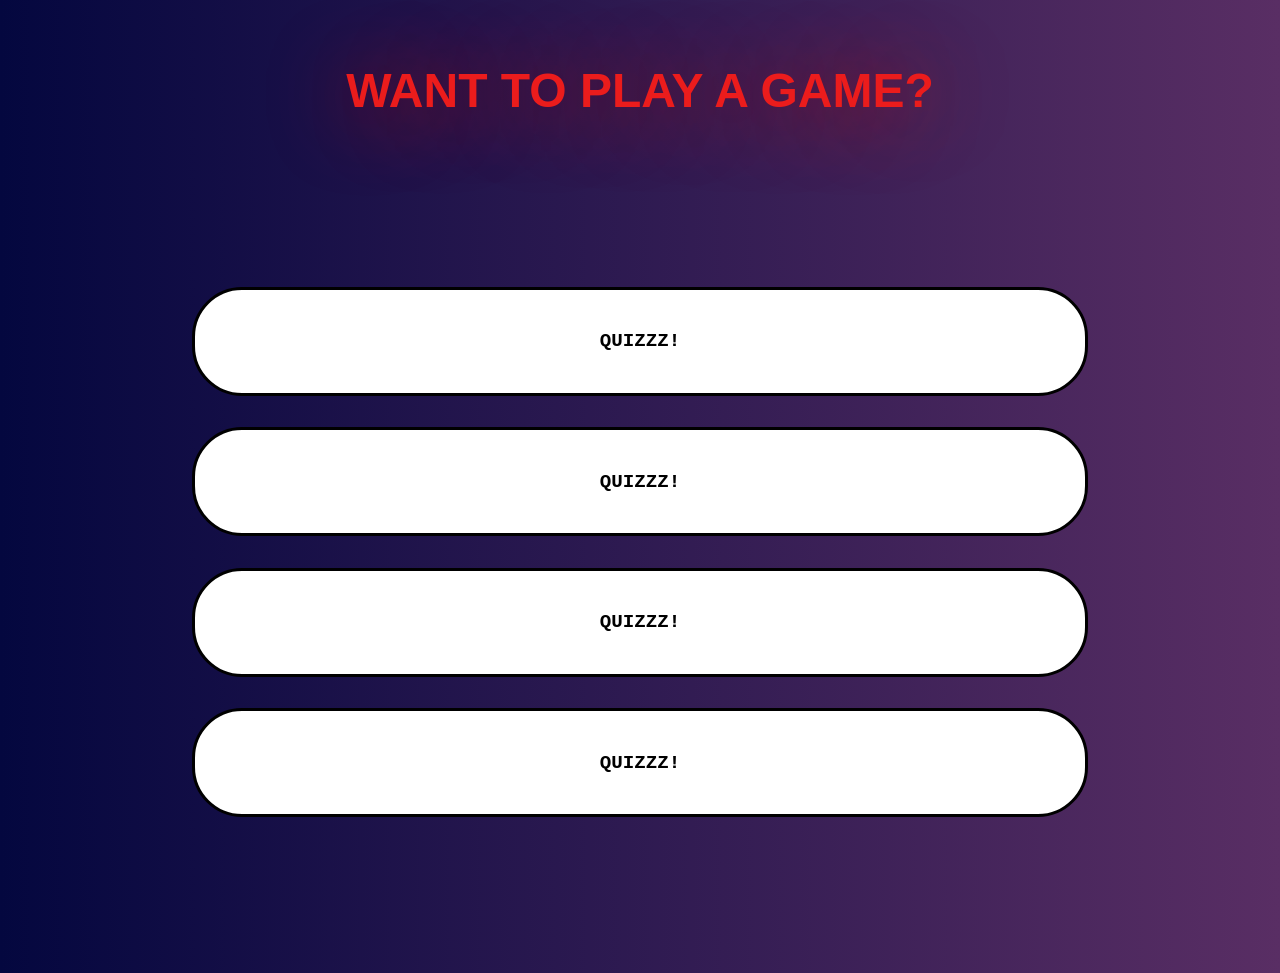
<file: index.html>
<!DOCTYPE html>
<html lang="en">

<head>
    <meta charset="UTF-8">
    <meta http-equiv="X-UA-Compatible" content="IE=edge">
    <meta name="viewport" content="width=device-width, initial-scale=1.0">
    <title>Landing</title>
    <link rel="stylesheet" href="./styles.css">
</head>

<body id="backgroundLanding">
    <div class="landingTitle">
        <h1> WANT TO PLAY A GAME? </h1>
    </div>
    <div class="optionsLanding">
        <h1 id="linkLanding"><a href="./quiz.html"> QUIZZZ! </a></h1>
        <h1 id="linkLanding"><a href="./quiz.html"> QUIZZZ! </a></h1>
        <h1 id="linkLanding"><a href="./quiz.html"> QUIZZZ! </a></h1>
        <h1 id="linkLanding"><a href="./quiz.html"> QUIZZZ! </a></h1>
    </div>
    <footer>

    </footer>
    
</body>

</html>
</file>
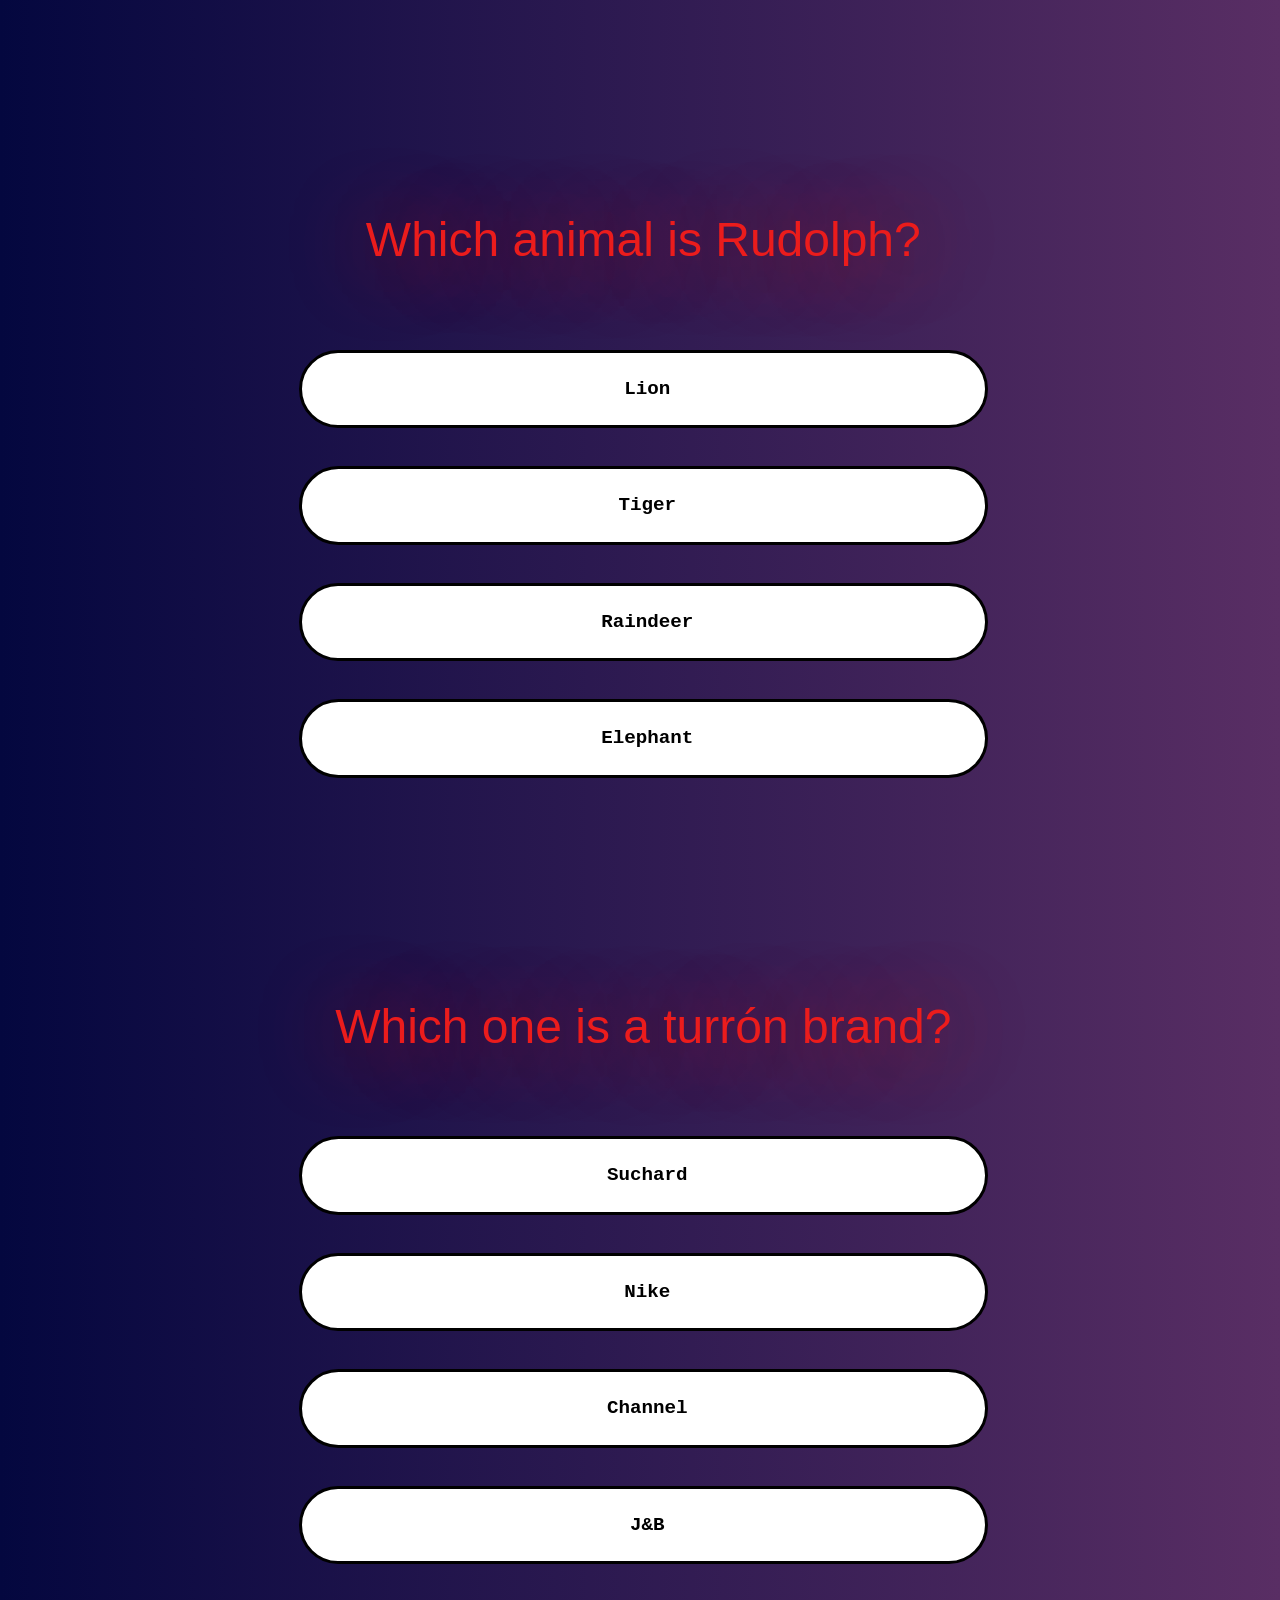
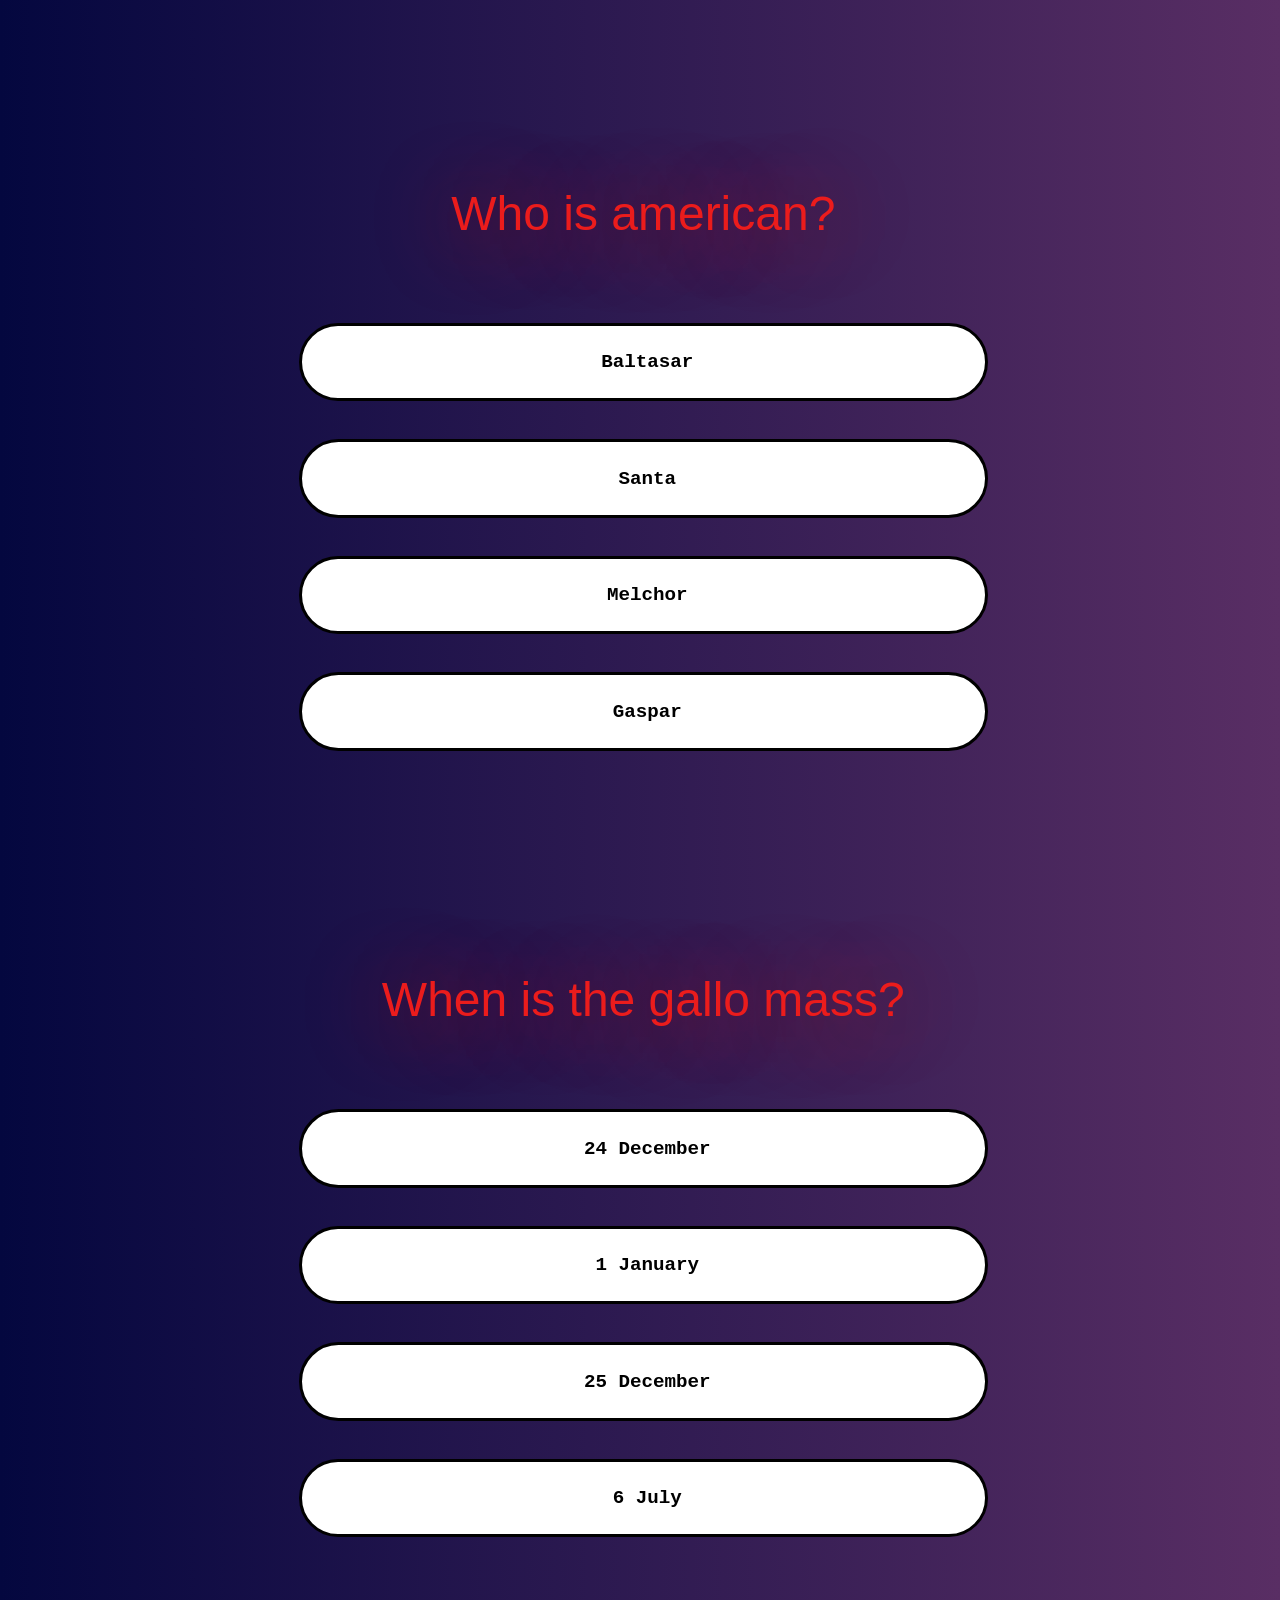
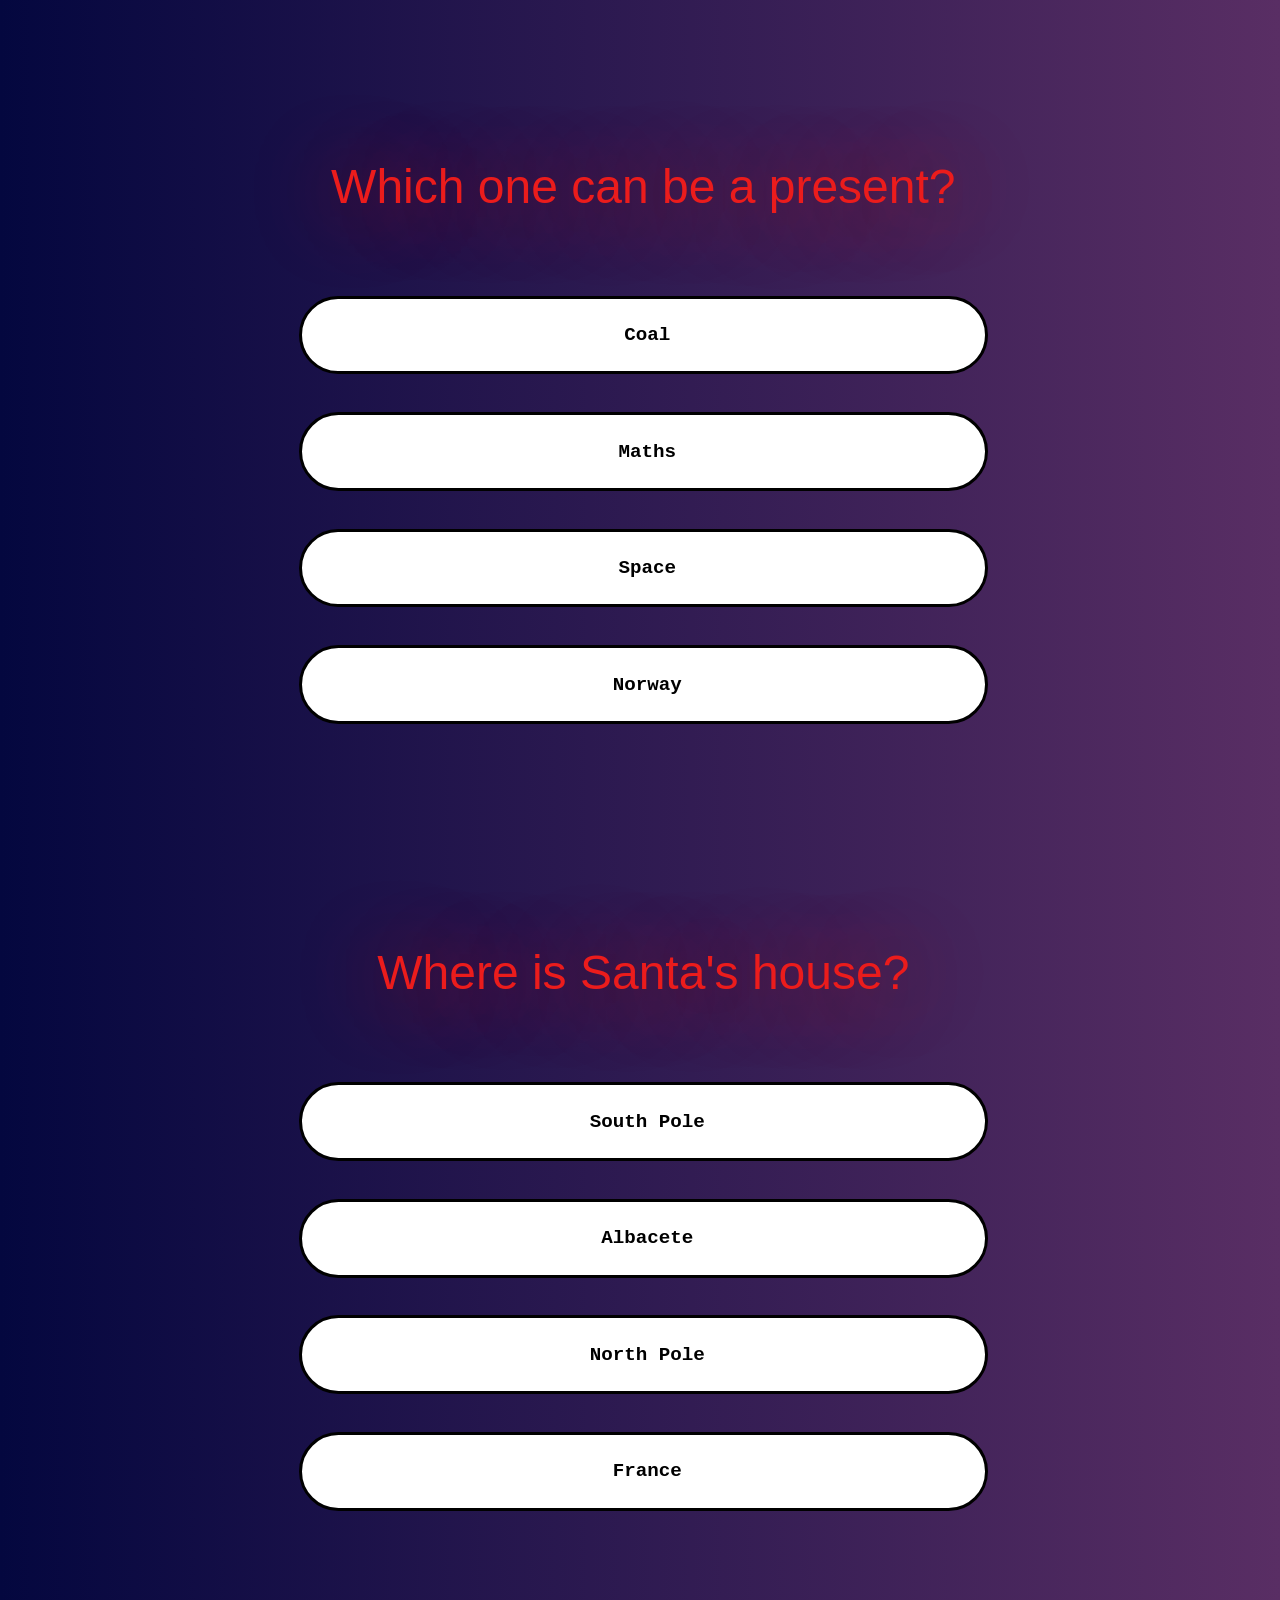
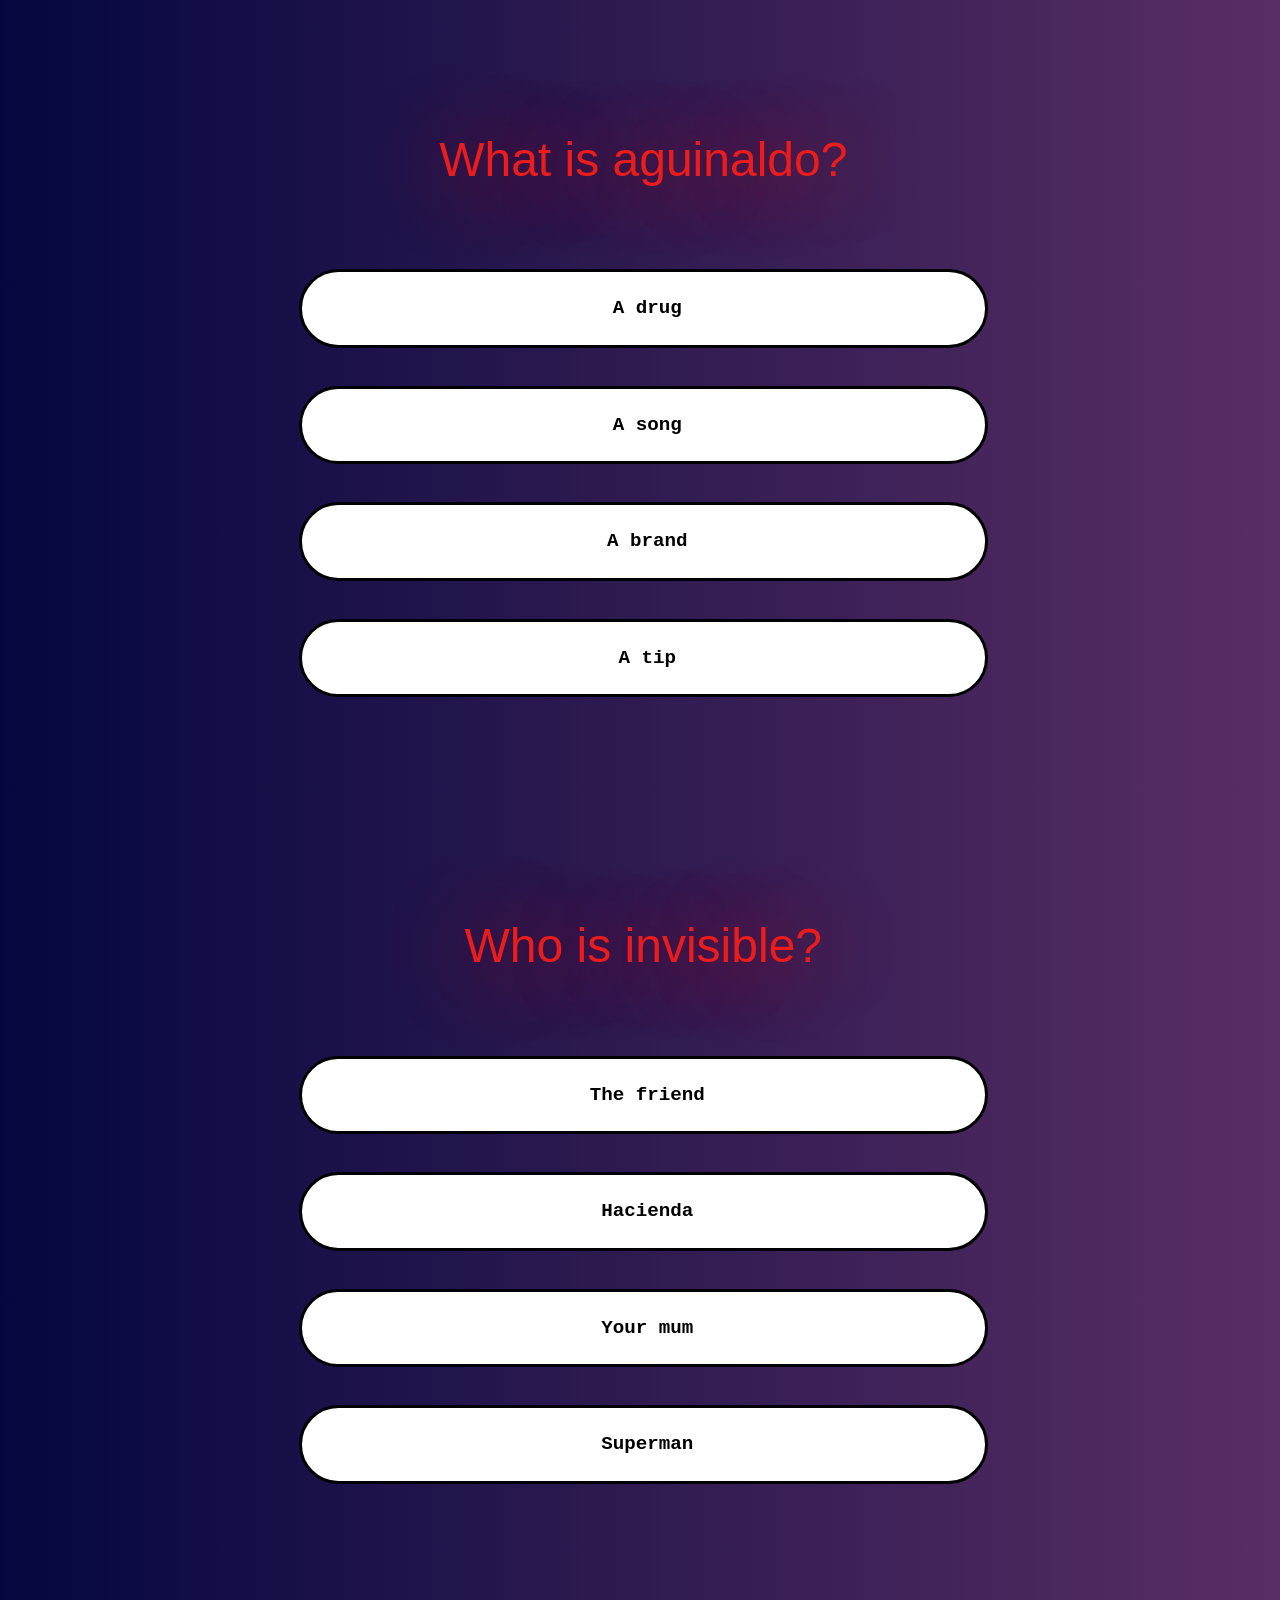
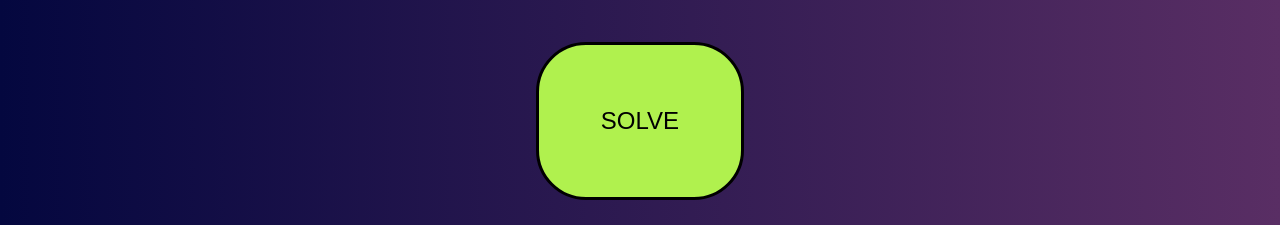
<file: quiz.html>
<!DOCTYPE html>
<html lang="en">

<head>
    <meta charset="UTF-8">
    <meta http-equiv="X-UA-Compatible" content="IE=edge">
    <meta name="viewport" content="width=device-width, initial-scale=1.0">
    <title>Quiz</title>
    <link rel="stylesheet" href="./styles.css">
</head>

<body id="backgroundQuiz">
    <main>
        <form id="formulario">
            <section id="preguntas"></section>
            <div id="marcador"></div>
            <button type="submit" value="send">
                SOLVE
            </button>
        </form>

    </main>

    <script src="./scripts.js"></script>
</body>

</html>
</file>
<file: styles.css>
/*INDEX*/
#backgroundLanding {
    background-image: linear-gradient(to right, rgb(4, 7, 63), rgb(89, 46, 100));
}

.landingTitle {
    text-align: center;
    margin-top: 10%;
    font-size: 180%;
    font-family: Impact, Haettenschweiler, 'Arial Narrow Bold', sans-serif;
    color: rgb(235, 28, 28);
    text-shadow: 0px 5px 80px rgb(197, 0, 0);
    margin: 30% 5% 10% 5%;
}

.optionsLanding {
    display: flex;
    flex-direction: column;
    align-items: center;
    flex-wrap: wrap;
    padding: 10%;
}

#linkLanding {
    display: flex;
    justify-content: center;
    align-items: center;

    margin-top: 1%;
    border: solid rgb(0, 0, 0);
    border-radius: 50px;
    background-color: white;
    padding: 4%;
    width: 80%;
    font-family: 'Courier New', Courier, monospace;
}

#linkLanding:hover {
    background-image: linear-gradient(to right, rgb(221, 0, 40), rgb(255, 255, 255));
}

a {
    text-decoration: none;
    color: rgb(0, 0, 0);
    font-size: 60%;
    font-weight: bold;
}

/*FIN INDEX*/

/*QUIZ*/

#backgroundQuiz {
    background-image: linear-gradient(to right, rgb(4, 7, 63), rgb(89, 46, 100));
}

main {
    margin: 10% 5%;
}

section {
    display: flex;
    flex-direction: column;
    align-items: center;
}

legend {
    font-size: 300%;
    margin: 0 auto;
    text-align: center;
    font-size: 300%;
    font-family: Impact, Haettenschweiler, 'Arial Narrow Bold', sans-serif;
    color: rgb(235, 28, 28);
    text-shadow: 0px 5px 80px rgb(197, 0, 0);
}

p {
    color: yellow;
    font-style: italic;
}

#formulario {
    display: flex;
    flex-direction: column;
    align-items: center;
    justify-content: center;
    flex-wrap: wrap;
}

#preguntas {
    display: flex;
    flex-direction: column;
    align-items: center;
    flex-wrap: wrap;

    margin-top: 10%;
    margin-right: 10%;
}

fieldset {
    display: flex;
    flex-direction: column;
    align-items: center;
    margin-bottom: 12%;
    border: 0;
    padding: 10%;
    width: 90%;
    margin-top: 10%;
}

.respuestas {
    display: flex;
    justify-content: center;
    align-items: center;

    margin: 3% 0%;
    border: solid rgb(0, 0, 0);
    border-radius: 50px;
    background-color: white;
    padding: 4%;
    width: 80%;
    font-family: 'Courier New', Courier, monospace;
    font-size: 120%;
    
    font-weight: bolder;
    width: 100%;
}

label {
    cursor: pointer;
}

#respuestas:hover {
    background-image: linear-gradient(to right, rgb(221, 0, 40), rgb(255, 255, 255));
} 

input {
    appearance: none;
}

input:checked +label {
    color: rgb(0, 0, 0);
    text-shadow: 0px 2px 5px rgb(94, 94, 94);
    font-size: larger;
    font-style: italic;
}

button {
    padding: 5%;
    font-size: 150%;
    background-color: rgb(176, 241, 78);
    border: solid rgb(0, 0, 0);
    border-radius: 50px;
}

button:hover {
    cursor: pointer;
}

button:active {
    background-color: #3e8e41;
    box-shadow: 0 5px #666;
    transform: translateY(4px);
  }

#marcador{
    color: white;
    font-size: xx-large;
}

@media screen and (min-width: 768px) and (max-width:1366px) {
    main {
        margin: 2% 1%;
    }

    fieldset {
        display: flex;
        flex-direction: column;
        align-items: center;
        margin-bottom: 12%;
        border: 0;
        padding: 10%;
        width: 100%;
        margin-top: 10%;
    }

    .landingTitle {
        text-align: center;
        font-size: 150%;
        font-family: Impact, Haettenschweiler, 'Arial Narrow Bold', sans-serif;
        color: rgb(235, 28, 28);
        text-shadow: 0px 5px 80px rgb(197, 0, 0);
        margin: 5% 5% 1% 5%;
        
    }
}
@media screen and (min-width: 1366px) {
    .landingTitle {
        text-align: center;
        font-size: 150%;
        font-family: Impact, Haettenschweiler, 'Arial Narrow Bold', sans-serif;
        color: rgb(235, 28, 28);
        text-shadow: 0px 5px 80px rgb(197, 0, 0);
        margin: 5% 5% 1% 5%;
        
    }
    
    .optionsLanding {
        display: flex;
        flex-direction: column;
        align-items: center;
    }

    #linkLanding{
        padding: 2%;
    }

    main {
        margin: 5% 0%;
    }

    #preguntas {
        display: flex;
        flex-direction: column;
        align-items: center;
        flex-wrap: wrap;
    
        margin-top: 0%;
        margin-right: 18%;
    }
    
    fieldset {
        display: flex;
        flex-direction: column;
        align-items: center;
        margin-bottom: 12%;
        border: 0;
        padding: 0%;
        width: 150%;
        margin-top: 0%;
    }
    
    #respuestas {
        font-size: 250%;  
    }
    }
</file>
